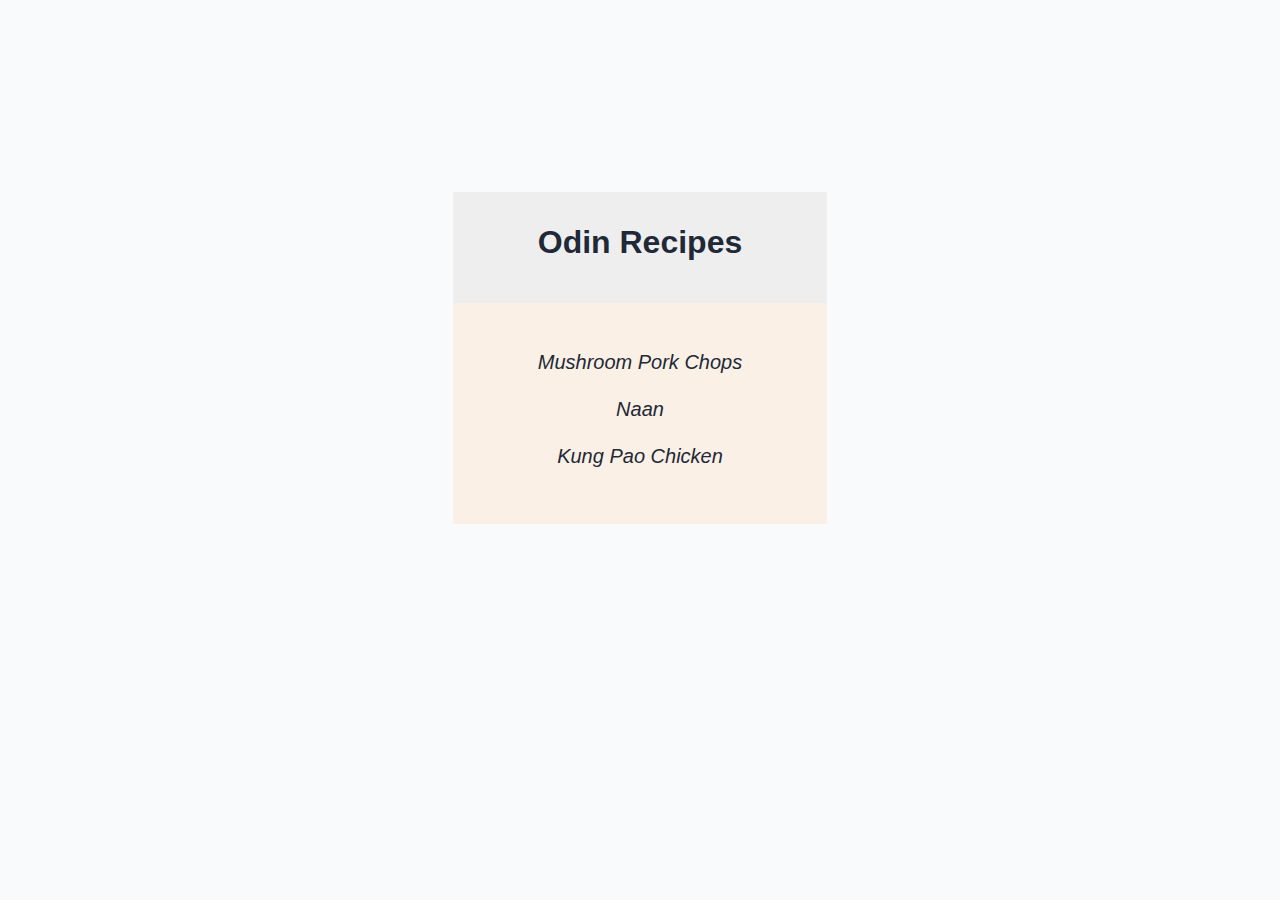
<file: index.html>
<!DOCTYPE html>
<html lang="en">
<head>
  <meta charset="UTF-8">
  <meta http-equiv="X-UA-Compatible" content="IE=edge">
  <meta name="viewport" content="width=device-width, initial-scale=1.0">
  <link rel="stylesheet" href="./styles.css">
  <title>Odin Recipes</title>
</head>
<body>

  <main class="main">
    <header>
      <h1 class="mainpagetitle">Odin Recipes</h1>
    </header>
    <div class="recipe">
      <ul class="recipenav">
        <li><a href="recipes/mushroomporkchops.html">Mushroom Pork Chops</a></li>
        <li><a href="recipes/naan.html">Naan</a></li>
        <li><a href="recipes/kungpaochicken.html">Kung Pao Chicken</a></li>
      </ul>
    </div>
  </main>

</body>
</html>
</file>
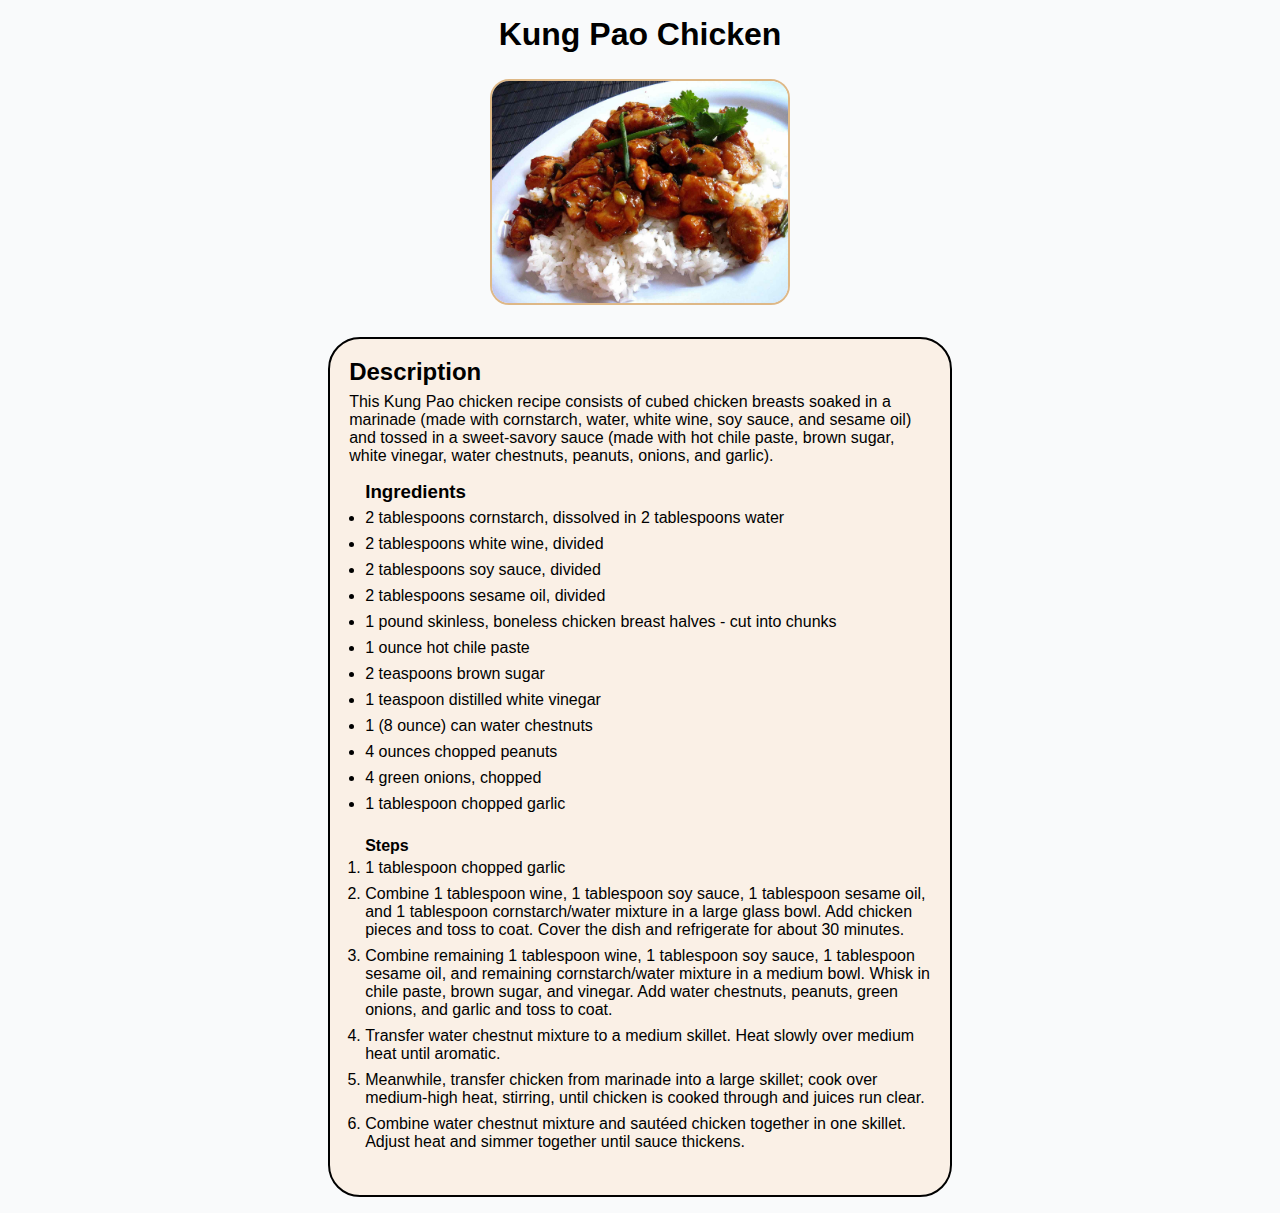
<file: recipes/kungpaochicken.html>
<!DOCTYPE html>
<html lang="en">
<head>
  <meta charset="UTF-8">
  <meta http-equiv="X-UA-Compatible" content="IE=edge">
  <meta name="viewport" content="width=device-width, initial-scale=1.0">
  <link rel="stylesheet" href="../styles.css">
  <title>Kung Pao Chicken</title>
</head>
<body>
    <div class="recipetitle">
      <h1>Kung Pao Chicken</h1>
      <img src="../images/kungpaochicken.jpg" alt="Kung Pao Chicken" class="recipeimg">
    </div>

    <main class="recipewrapper">
    
    <div class="description">
      <h2>Description</h2>
      <p>
        This Kung Pao chicken recipe consists of cubed chicken breasts soaked in a marinade (made with cornstarch, water, white wine, soy sauce, 
        and sesame oil) and tossed in a sweet-savory sauce (made with hot chile paste, brown sugar, white vinegar, water chestnuts, peanuts, onions, and garlic).
      </p>
    </div>
    
    <div class="ingredients">
    <h3>Ingredients</h3>
      <ul>
        <li>2 tablespoons cornstarch, dissolved in 2 tablespoons water</li>
        <li>2 tablespoons white wine, divided</li>   
        <li>2 tablespoons soy sauce, divided</li>
        <li>2 tablespoons sesame oil, divided</li>
        <li>1 pound skinless, boneless chicken breast halves - cut into chunks</li>
        <li>1 ounce hot chile paste</li>
        <li>2 teaspoons brown sugar</li>
        <li>1 teaspoon distilled white vinegar</li>
        <li>1 (8 ounce) can water chestnuts</li>
        <li>4 ounces chopped peanuts</li>
        <li>4 green onions, chopped</li>
        <li>1 tablespoon chopped garlic</li>
      </ul>
    </div>

    <div class="steps"> 
    <h4>Steps</h4>
      <ol>
        <li>1 tablespoon chopped garlic</li>
        <li>
          Combine 1 tablespoon wine, 1 tablespoon soy sauce, 1 tablespoon sesame oil, and 1 tablespoon cornstarch/water mixture in a large glass bowl. 
          Add chicken pieces and toss to coat. Cover the dish and refrigerate for about 30 minutes.
        </li>
        <li>
          Combine remaining 1 tablespoon wine, 1 tablespoon soy sauce, 1 tablespoon sesame oil, and remaining cornstarch/water mixture in a medium bowl. 
          Whisk in chile paste, brown sugar, and vinegar. Add water chestnuts, peanuts, green onions, and garlic and toss to coat.
        </li>
        <li>Transfer water chestnut mixture to a medium skillet. Heat slowly over medium heat until aromatic.</li>
        <li>Meanwhile, transfer chicken from marinade into a large skillet; cook over medium-high heat, stirring, until chicken is cooked through and juices run clear.</li>
        <li>Combine water chestnut mixture and sautéed chicken together in one skillet. Adjust heat and simmer together until sauce thickens.</li>
      </ol>
    </div>
  </main>
</body>
</html>
</file>
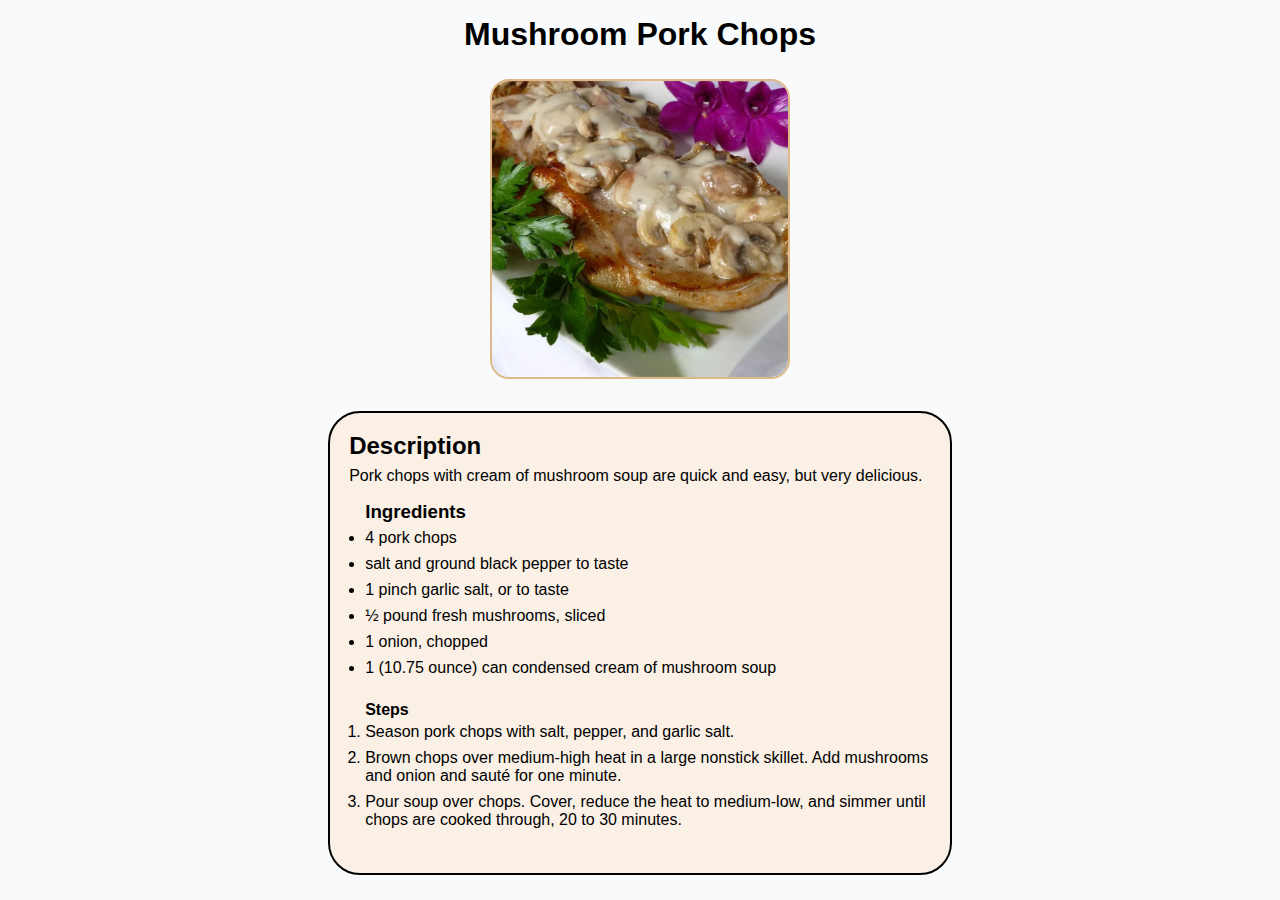
<file: recipes/mushroomporkchops.html>
<!DOCTYPE html>
<html lang="en">
<head>
  <meta charset="UTF-8">
  <meta http-equiv="X-UA-Compatible" content="IE=edge">
  <meta name="viewport" content="width=device-width, initial-scale=1.0">
  <link rel="stylesheet" href="../styles.css">
  <title>Mushroom Pork Chops</title>
</head>
<body>
  <div class="recipetitle">
    <h1>Mushroom Pork Chops</h1>
    <img src="../images/mushroomporkchops.jpg" alt="Mushroomporkchops" class="recipeimg">
  </div>

  <main class="recipewrapper">

    <div class="description">
      <h2>Description</h2>
      <p>Pork chops with cream of mushroom soup are quick and easy, but very delicious.</p>
    </div>

    <div class="ingredients">
      <h3>Ingredients</h3>
      <ul>
        <li>4 pork chops</li>
        <li>salt and ground black pepper to taste</li>    
        <li>1 pinch garlic salt, or to taste</li>
        <li>½ pound fresh mushrooms, sliced</li>     
        <li>1 onion, chopped</li>
        <li>1 (10.75 ounce) can condensed cream of mushroom soup</li>
      </ul>
    </div>

    <div class="steps">
      <h4>Steps</h4>
      <ol>
        <li>Season pork chops with salt, pepper, and garlic salt.</li>
        <li>Brown chops over medium-high heat in a large nonstick skillet. Add mushrooms and onion and sauté for one minute.</li>
        <li>Pour soup over chops. Cover, reduce the heat to medium-low, and simmer until chops are cooked through, 20 to 30 minutes.</li>
      </ol>
    </div>
  </main>
</body>
</html>
</file>
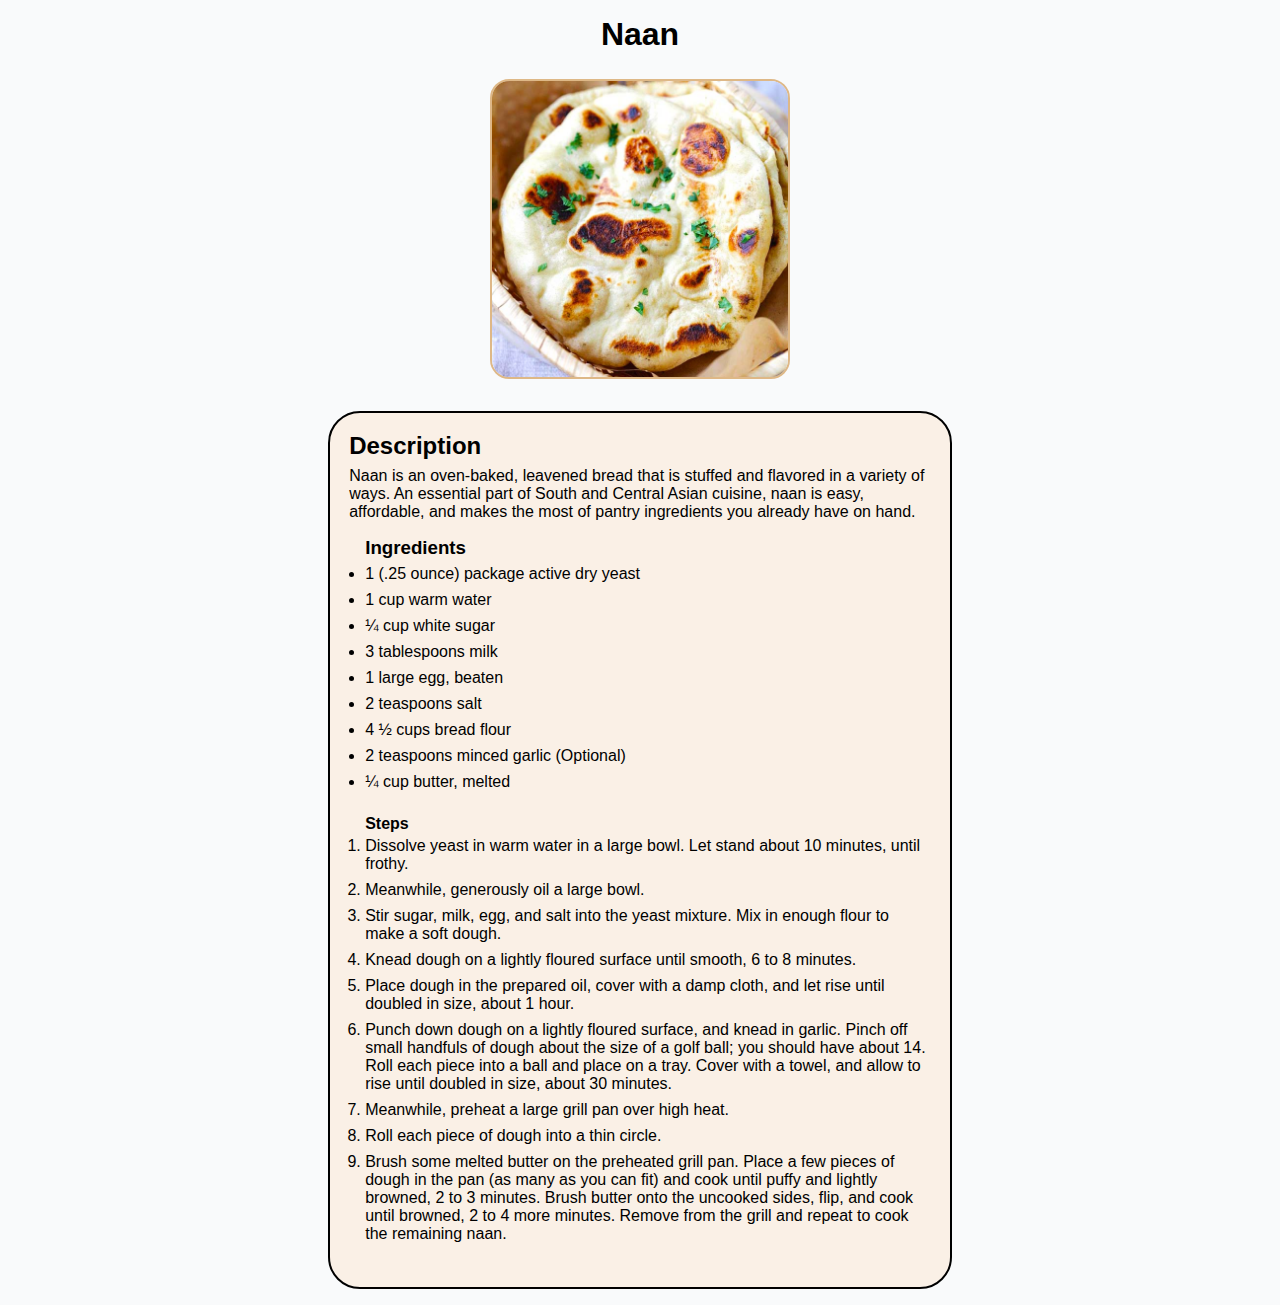
<file: recipes/naan.html>
<!DOCTYPE html>
<html lang="en">
<head>
  <meta charset="UTF-8">
  <meta http-equiv="X-UA-Compatible" content="IE=edge">
  <meta name="viewport" content="width=device-width, initial-scale=1.0">
  <link rel="stylesheet" href="../styles.css">
  <title>Naan</title>
</head>
<body>
  <div class="recipetitle">
    <h1>Naan</h1>
    <img src="../images/naan.jpg" alt="Naan" class="recipeimg">
  </div>

  <main class="recipewrapper">

    <div class="description">
      <h2>Description</h2>
      <p>
        Naan is an oven-baked, leavened bread that is stuffed and flavored in a variety of ways. 
        An essential part of South and Central Asian cuisine, naan is easy, affordable, and makes the most of pantry ingredients you already have on hand.
      </p>
    </div>
    
    <div class="ingredients">
      <h3>Ingredients</h3>
      <ul>
        <li>1 (.25 ounce) package active dry yeast</li>
        <li>1 cup warm water</li>    
        <li>¼ cup white sugar</li>
        <li>3 tablespoons milk</li>  
        <li>1 large egg, beaten</li>  
        <li>2 teaspoons salt</li>  
        <li>4 ½ cups bread flour</li>
        <li>2 teaspoons minced garlic (Optional)</li>
        <li>¼ cup butter, melted</li>
      </ul>
    </div>
  
    <div class="steps">
      <h4>Steps</h4>
      <ol>
        <li>Dissolve yeast in warm water in a large bowl. Let stand about 10 minutes, until frothy.</li>
        <li>Meanwhile, generously oil a large bowl.</li>
        <li>Stir sugar, milk, egg, and salt into the yeast mixture. Mix in enough flour to make a soft dough.</li>
        <li>Knead dough on a lightly floured surface until smooth, 6 to 8 minutes.</li>
        <li>Place dough in the prepared oil, cover with a damp cloth, and let rise until doubled in size, about 1 hour.</li>
        <li>
          Punch down dough on a lightly floured surface, and knead in garlic. Pinch off small handfuls of dough about the size of a golf ball; you should have about 14. 
          Roll each piece into a ball and place on a tray. Cover with a towel, and allow to rise until doubled in size, about 30 minutes.
        </li>
        <li>Meanwhile, preheat a large grill pan over high heat.</li>
        <li>Roll each piece of dough into a thin circle.</li>
        <li>
          Brush some melted butter on the preheated grill pan. 
          Place a few pieces of dough in the pan (as many as you can fit) and cook until puffy and lightly browned, 2 to 3 minutes. 
          Brush butter onto the uncooked sides, flip, and cook until browned, 2 to 4 more minutes. Remove from the grill and repeat to cook the remaining naan.
        </li>
      </ol>
    </div>
  </main>
</body>
</html>
</file>
<file: styles.css>
* {
  box-sizing: border-box;
  margin: 0;
  padding: 0;
}

html {
  font-family: Verdana, sans-serif;
  background-color: rgb(249, 250, 251);
}

body {
  margin: 1em;
}

h1, h2, h3, h4 {
  padding-bottom: 0.3em;
}

li {
  padding-bottom: 0.5em;  
}

/* main page */

main.main {
  margin-top: 12em;
}

header {
  background-color: #eee;
  padding: 2em 0;
  color: #1f2937;
}

.mainpagetitle {
  text-align: center;
  font-weight: 600;
  /* margin-top: 32px; */
}

header,
.recipe {
  max-width: 30%;
  margin: 0 auto;
}

.recipe {
  background-color: linen;
  padding: 1em;
}

ul.recipenav {
  list-style: none;
  font-style: italic;
  margin: 2em auto;
  display: flex; 
  flex-direction: column;
  justify-content: center;
  align-items: center; 
  gap: 16px;
}

a {
  text-decoration: none;
  font-size: 20px;
  color: #1f2937;
}

a:hover {
  text-decoration: underline;
}

/* main page */

/* recipe pages */

.recipeimg {
  width: 300px;
  height: auto;
  border: 2px solid burlywood;
  border-radius: 1.2em;
}

.description,
.ingredients,
.steps {
  display: flex;
  flex-direction: column;
  margin-bottom: 16px;
}

.ingredients {
  margin-left: 16px;
}

.steps {
  margin-left: 16px;
}

/* recipe pages */

.recipetitle {
  margin-bottom: 2em;
  display: flex;
  flex-direction: column;
  align-items: center;
  gap: 1em;
}

.recipewrapper {
  background-color: linen;
  border: 2px solid black;
  border-radius: 2em;
  width: 50%;
  margin: 0 auto;
  padding: 1.2em;
}
</file>
